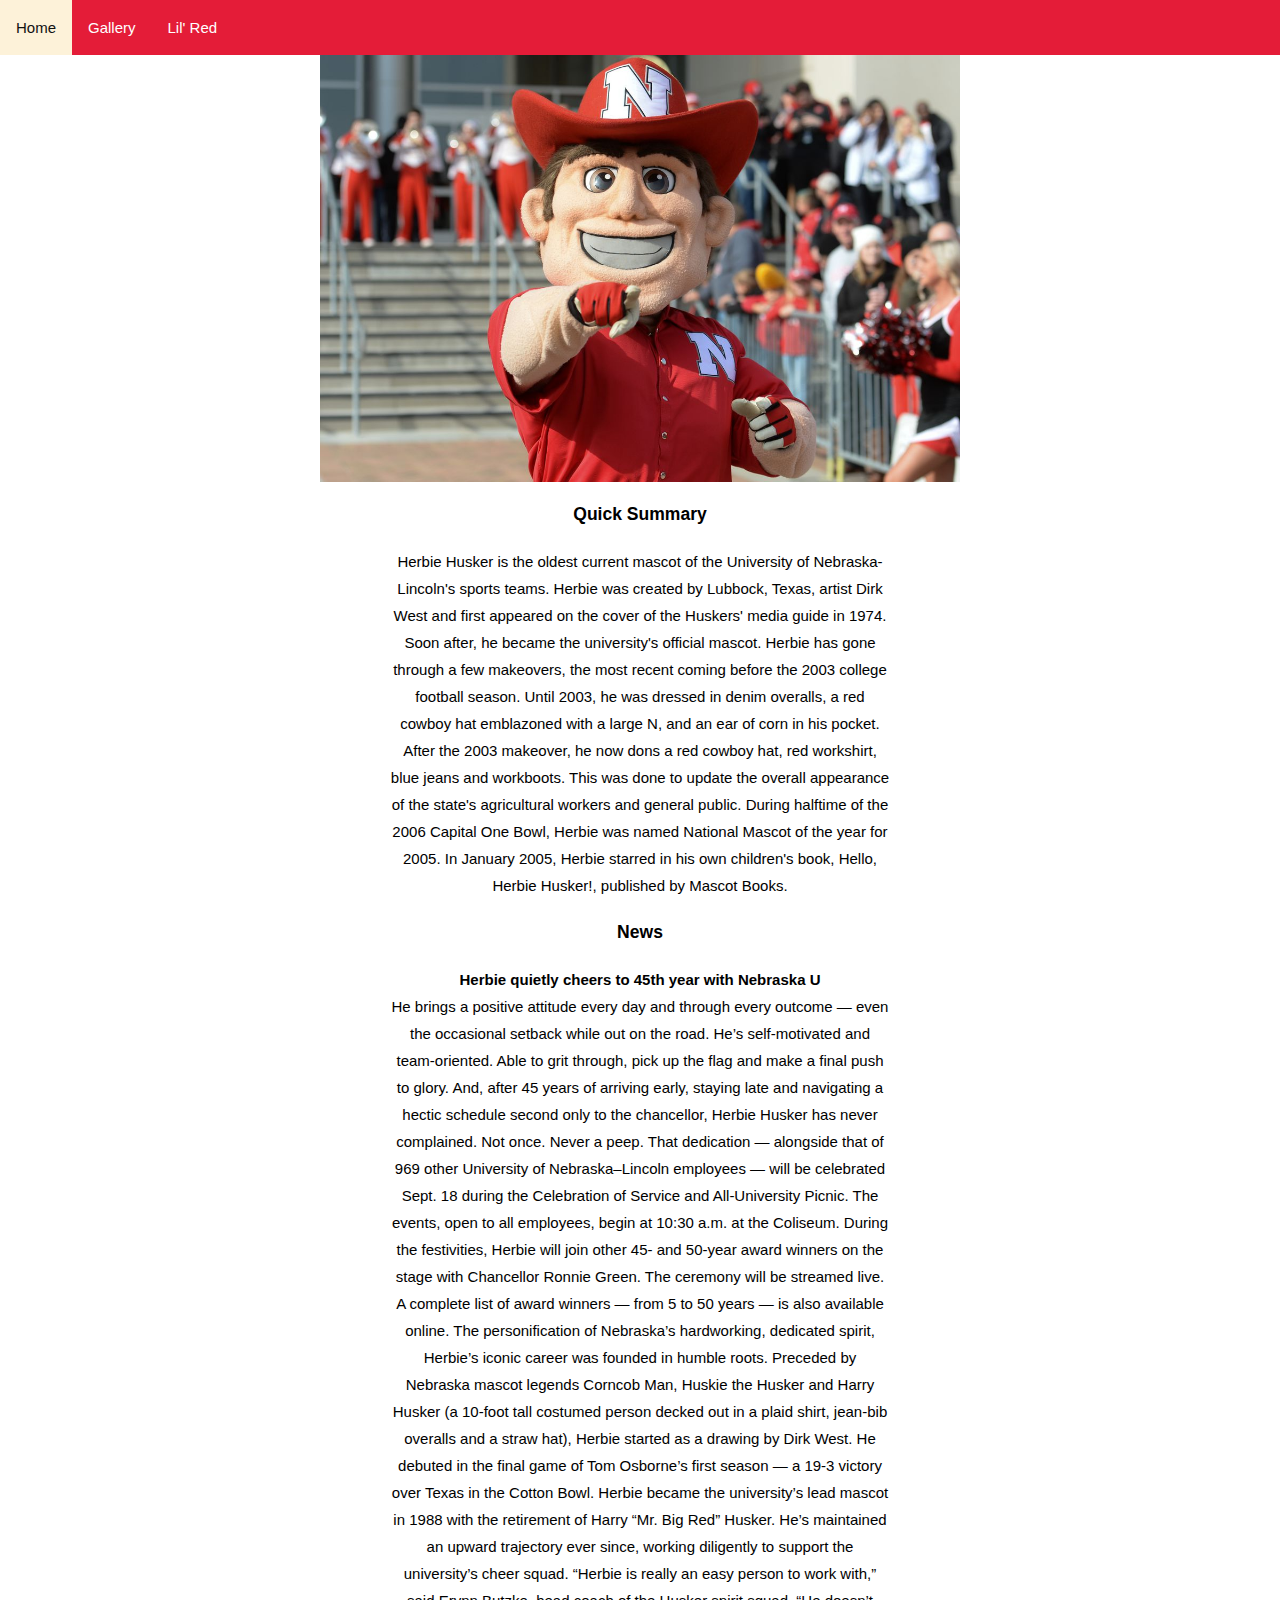
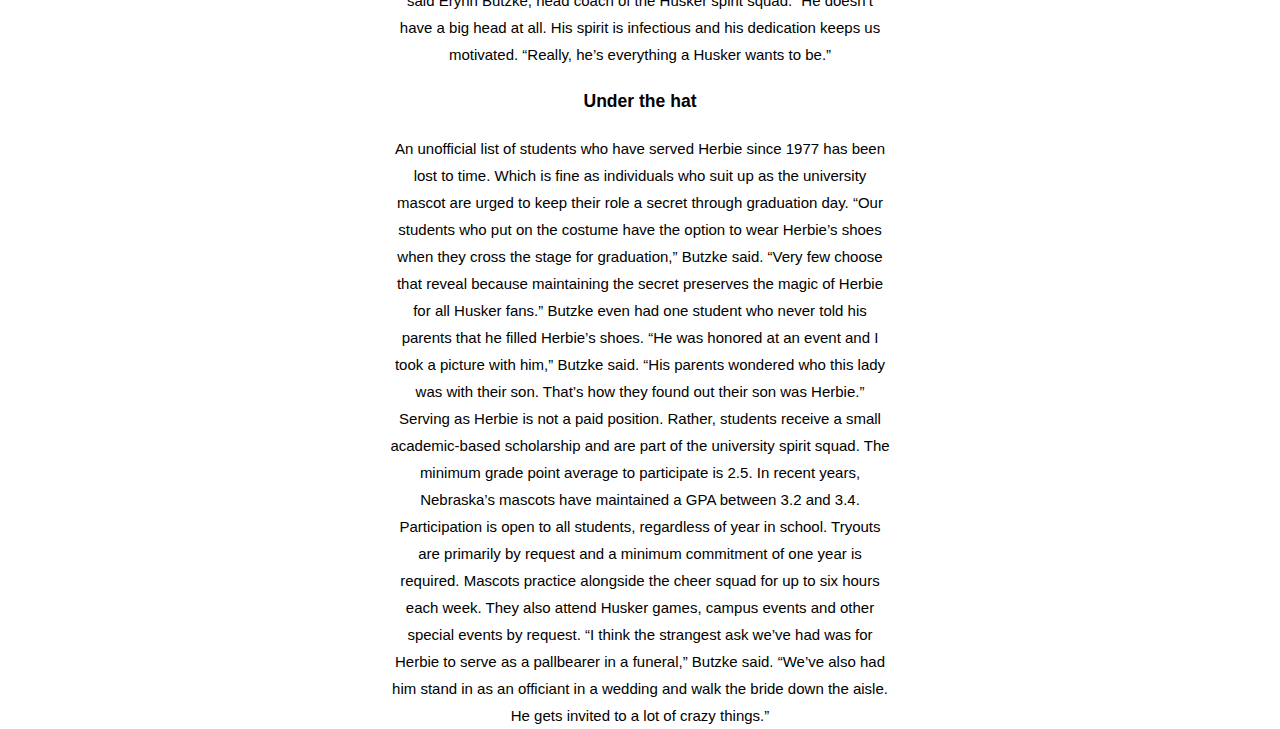
<file: index.html>
<!DOCTYPE html>
<html>
  <head>
    <link rel="stylesheet" href="style.css">
  </head>
  <body>
    
    <ul>
      <li><a class="active" href="index.html">Home</a></li>
      <li><a href="gallery.html">Gallery</a></li>
      <li><a href="lilred.html">Lil' Red</a></li>
    </ul>
  
  <img src="herbie.jpg" alt="Look at me being awesome!" class="center" >
    <div class="textSection">
      <h3>Quick Summary</h3>
      <p>Herbie Husker is the oldest current mascot of the University of Nebraska-Lincoln's sports teams.
          Herbie was created by Lubbock, Texas, artist Dirk West and first appeared on the cover of the Huskers' media guide in 1974.
          Soon after, he became the university's official mascot.
          Herbie has gone through a few makeovers, the most recent coming before the 2003 college football season. Until 2003,
          he was dressed in denim overalls, a red cowboy hat emblazoned with a large N, and an ear of corn in his pocket. After the
          2003 makeover, he now dons a red cowboy hat, red workshirt, blue jeans and workboots. This was done to update the overall appearance of the
          state's agricultural workers and general public. During halftime of the 2006 Capital One Bowl, Herbie was named National Mascot of the year for 2005.
          In January 2005, Herbie starred in his own children's book, Hello, Herbie Husker!, published by Mascot Books.
      </p>
      <h3>News</h3>
      <p><b>Herbie quietly cheers to 45th year with Nebraska U</b><br /> He brings a positive attitude every day and through every outcome — even the occasional setback while out on the road.

        He’s self-motivated and team-oriented. Able to grit through, pick up the flag and make a final push to glory.
        
        And, after 45 years of arriving early, staying late and navigating a hectic schedule second only to the chancellor, Herbie Husker has never complained. Not once. Never a peep.
        
        That dedication — alongside that of 969 other University of Nebraska–Lincoln employees — will be celebrated Sept. 18 during the Celebration of Service and All-University Picnic. The events, open to all employees, begin at 10:30 a.m. at the Coliseum.
        
        During the festivities, Herbie will join other 45- and 50-year award winners on the stage with Chancellor Ronnie Green. The ceremony will be streamed live. A complete list of award winners — from 5 to 50 years — is also available online.
        
        The personification of Nebraska’s hardworking, dedicated spirit, Herbie’s iconic career was founded in humble roots. Preceded by Nebraska mascot legends Corncob Man, Huskie the Husker and Harry Husker (a 10-foot tall costumed person decked out in a plaid shirt, jean-bib overalls and a straw hat), Herbie started as a drawing by Dirk West. He debuted in the final game of Tom Osborne’s first season — a 19-3 victory over Texas in the Cotton Bowl.
        
        Herbie became the university’s lead mascot in 1988 with the retirement of Harry “Mr. Big Red” Husker. He’s maintained an upward trajectory ever since, working diligently to support the university’s cheer squad.
        
        “Herbie is really an easy person to work with,” said Erynn Butzke, head coach of the Husker spirit squad. “He doesn’t have a big head at all. His spirit is infectious and his dedication keeps us motivated.
        
        “Really, he’s everything a Husker wants to be.”</p>
        <h3>Under the hat</h3>
        <p>An unofficial list of students who have served Herbie since 1977 has been lost to time. Which is fine as individuals who suit up as the university mascot are urged to keep their role a secret through graduation day.

          “Our students who put on the costume have the option to wear Herbie’s shoes when they cross the stage for graduation,” Butzke said. “Very few choose that reveal because maintaining the secret preserves the magic of Herbie for all Husker fans.”
          
          Butzke even had one student who never told his parents that he filled Herbie’s shoes.
          
          “He was honored at an event and I took a picture with him,” Butzke said. “His parents wondered who this lady was with their son. That’s how they found out their son was Herbie.”
          
          Serving as Herbie is not a paid position. Rather, students receive a small academic-based scholarship and are part of the university spirit squad. The minimum grade point average to participate is 2.5. In recent years, Nebraska’s mascots have maintained a GPA between 3.2 and 3.4.
          
          Participation is open to all students, regardless of year in school. Tryouts are primarily by request and a minimum commitment of one year is required.
          
          Mascots practice alongside the cheer squad for up to six hours each week. They also attend Husker games, campus events and other special events by request.
          
          “I think the strangest ask we’ve had was for Herbie to serve as a pallbearer in a funeral,” Butzke said. “We’ve also had him stand in as an officiant in a wedding and walk the bride down the aisle. He gets invited to a lot of crazy things.”</p>
    </div>
  </body>
  
</html>
</file>
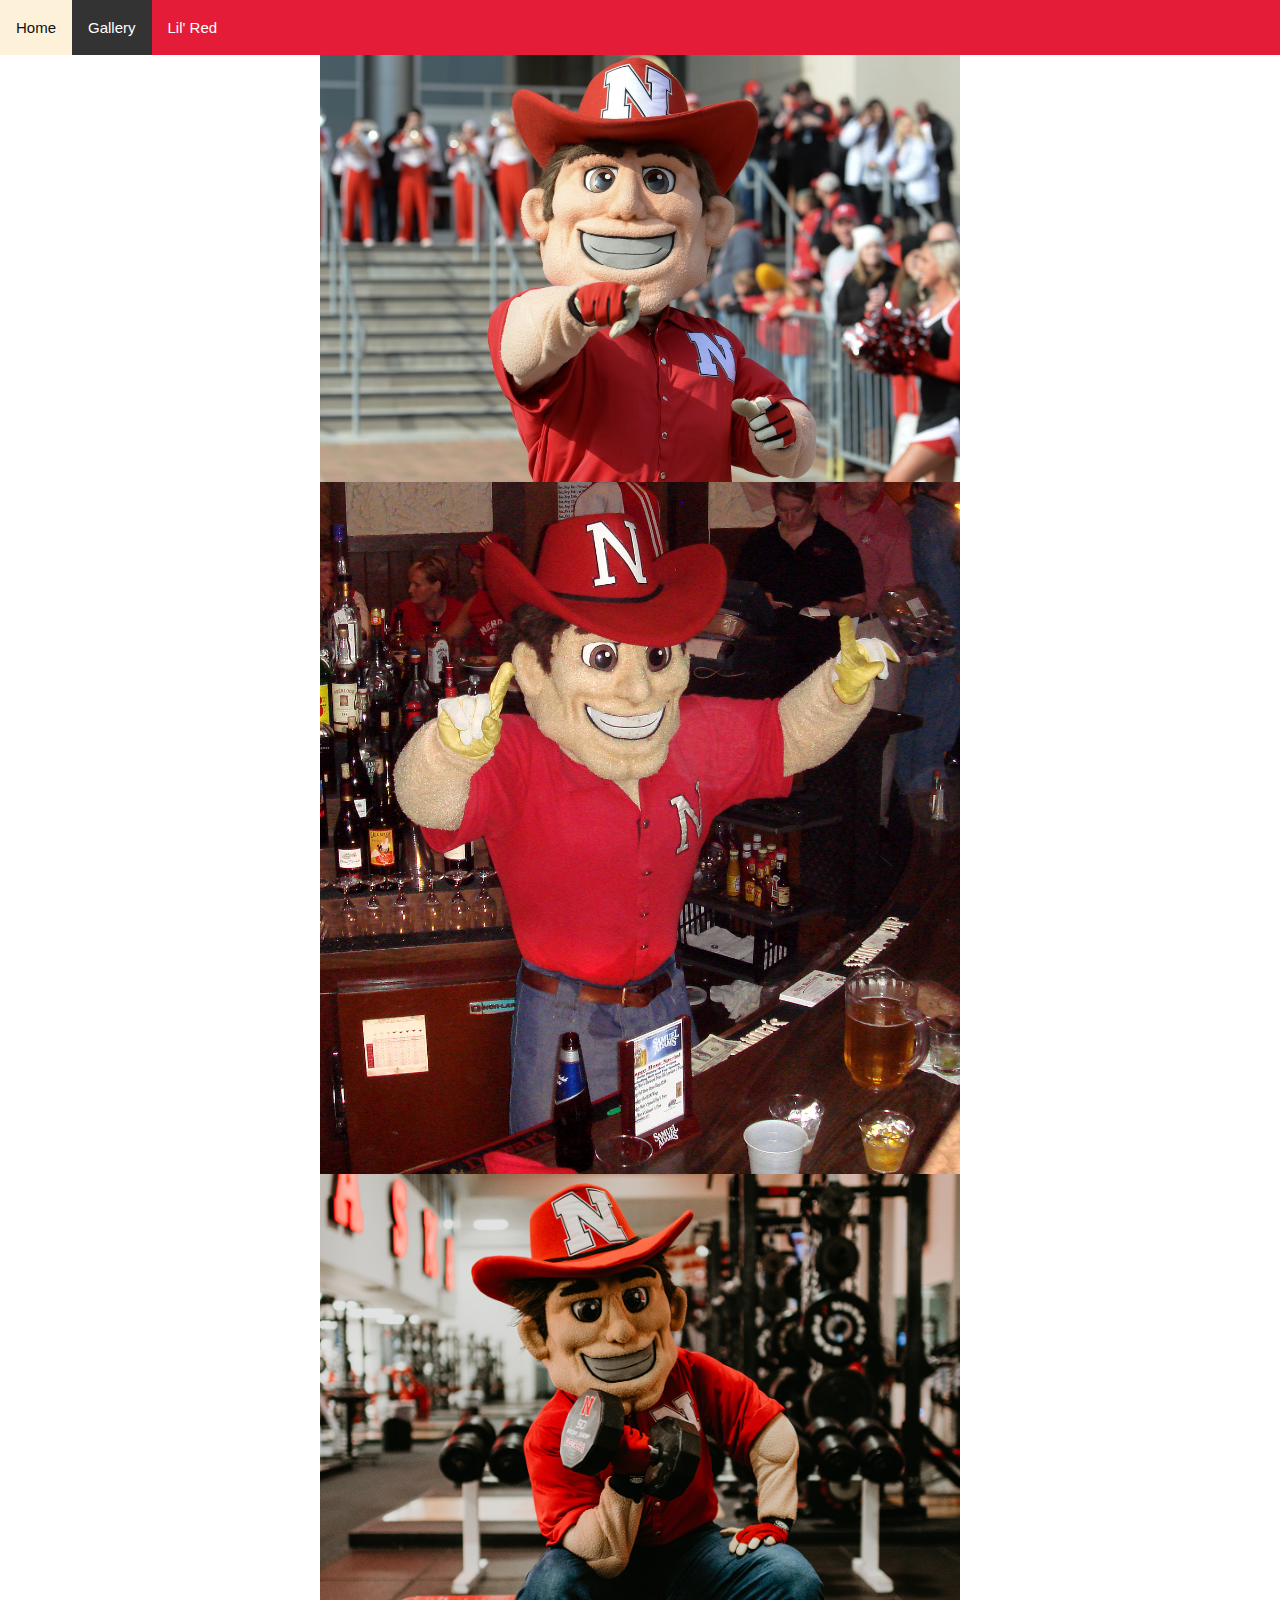
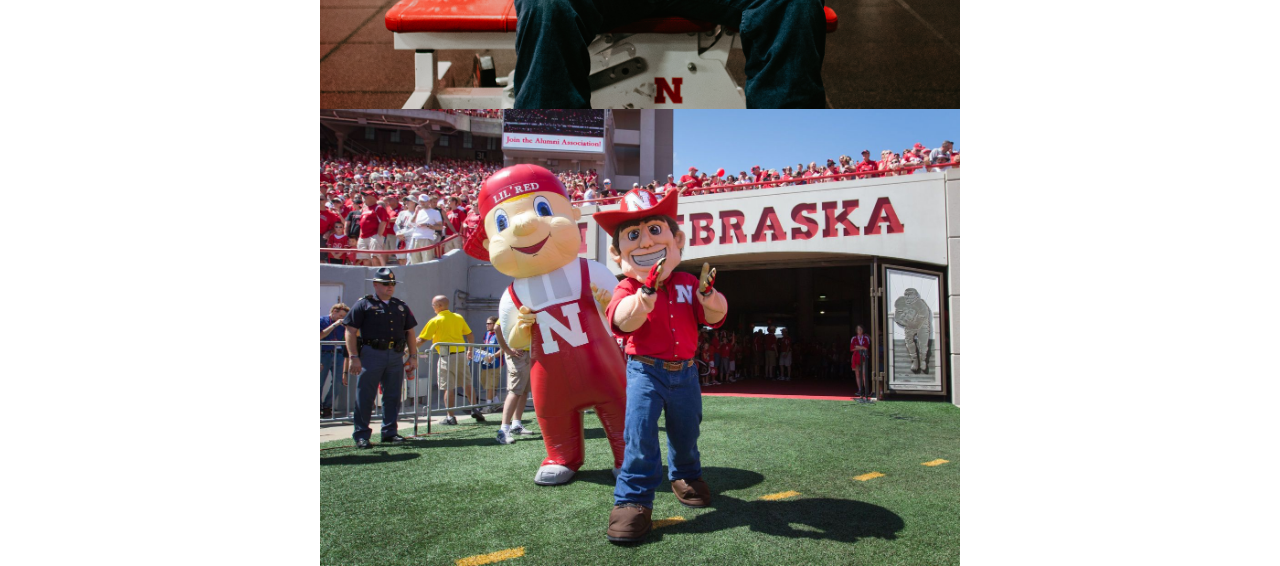
<file: gallery.html>
<!DOCTYPE html>
<html>
  <head>
    <link rel="stylesheet" href="style.css">
  </head>
  <body>
    
    <ul>
      <li><a href="index.html">Home</a></li>
      <li><a class="active" href="gallery.html">Gallery</a></li>
      <li><a href="lilred.html">Lil' Red</a></li>
    </ul>
  
  <img src="herbie.jpg" alt="Look at me being awesome!" class="center" >
  <img src="herbie2.jpg" alt="Look at me being awesome!" class="center" >
  <img src="herbie3.jpg" alt="Look at me being awesome!" class="center" >
  <img src="herbie4.jpg" alt="Look at me being awesome!" class="center" >
  </body>
  
</html>
</file>
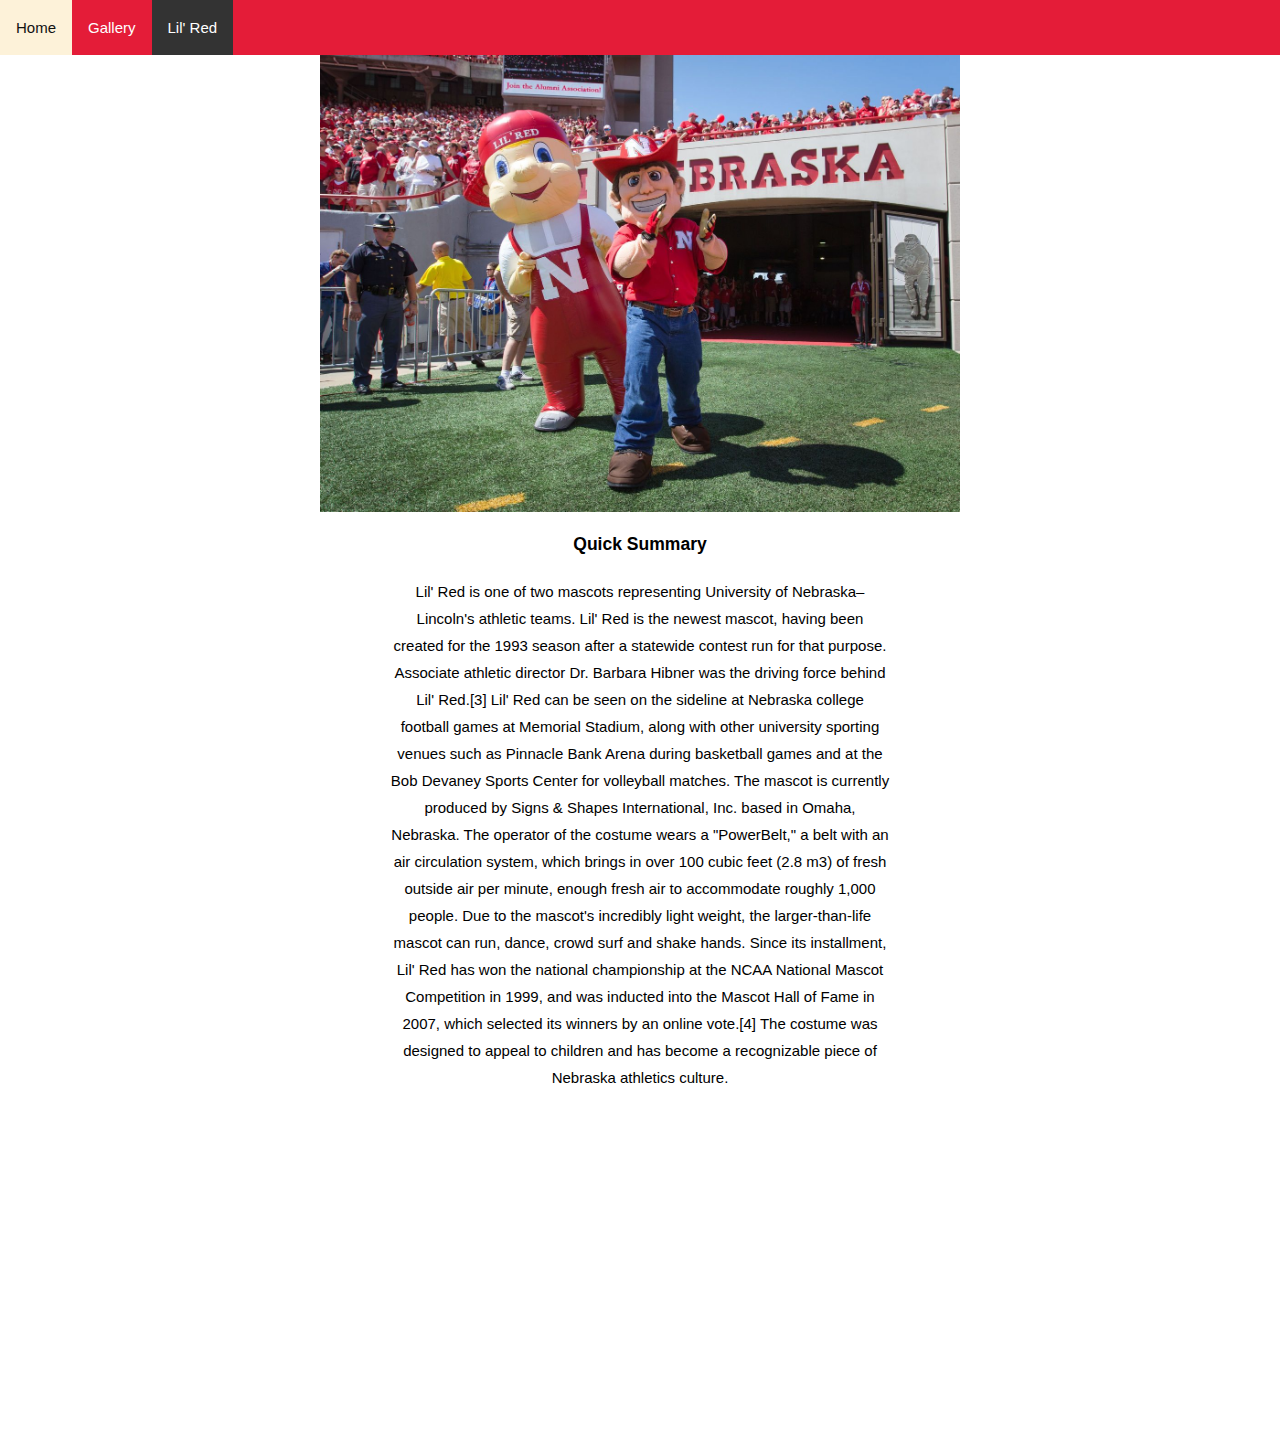
<file: lilred.html>
<!DOCTYPE html>
<html>
  <head>
    <link rel="stylesheet" href="style.css">
  </head>
  <body>
    
    <ul>
      <li><a href="index.html">Home</a></li>
      <li><a href="gallery.html">Gallery</a></li>
      <li><a class="active" href="lilred.html">Lil' Red</a></li>
    </ul>
  
  <img src="herbie4.jpg" alt="Look at me being awesome!" class="center" >
    <div class="textSection">
      <h3>Quick Summary</h3>
      <p>Lil' Red is one of two mascots representing University of Nebraska–Lincoln's athletic teams. Lil' Red is the newest mascot, having been created for the 1993 season after a statewide contest run for that purpose. Associate athletic director Dr. Barbara Hibner was the driving force behind Lil' Red.[3]

        Lil' Red can be seen on the sideline at Nebraska college football games at Memorial Stadium, along with other university sporting venues such as Pinnacle Bank Arena during basketball games and at the Bob Devaney Sports Center for volleyball matches. The mascot is currently produced by Signs & Shapes International, Inc. based in Omaha, Nebraska. The operator of the costume wears a "PowerBelt," a belt with an air circulation system, which brings in over 100 cubic feet (2.8 m3) of fresh outside air per minute, enough fresh air to accommodate roughly 1,000 people. Due to the mascot's incredibly light weight, the larger-than-life mascot can run, dance, crowd surf and shake hands.
        
        Since its installment, Lil' Red has won the national championship at the NCAA National Mascot Competition in 1999, and was inducted into the Mascot Hall of Fame in 2007, which selected its winners by an online vote.[4]
        
        The costume was designed to appeal to children and has become a recognizable piece of Nebraska athletics culture.
      </p>
    </div>
  </body>
  
</html>
</file>
<file: style.css>
body, html {
    height: 100%;
    margin: 0;
    font: 400 15px/1.8 "Lato", sans-serif;
    color: black;
    align-content: center;
  }
  
  .cd-logo {
    position: relative;
    background-position: center;
    background-repeat: no-repeat;
    background-color: #642580;
    background-size: cover;
    min-height: 100%;
  }

  .center {
    display: block;
    margin-left: auto;
    margin-right: auto;
    width: 50%;
    align-content: center;
  }

  .textSection {
    display: block;
    height: 100%;
    margin: 0em auto;
    font: 400 15px/1.8 "Lato", sans-serif;
    color: black;
    width: 500px;
    text-align: center;
  }
  
  ul {
    list-style-type: none;
    margin: 0;
    padding: 0;
    overflow: hidden;
    background-color: #E41C38;
    position: top;
    top: 0;
  }
  
  li {
    float: left;
  }
  
  li a {
    display: block;
    color: white;
    text-align: center;
    padding: 14px 16px;
    text-decoration: none;
  }
  
  li a:hover {
    background-color: #FDF2D9;
    color:#111;
  }
  
  .active {
    background-color: #333;
  }
</file>
